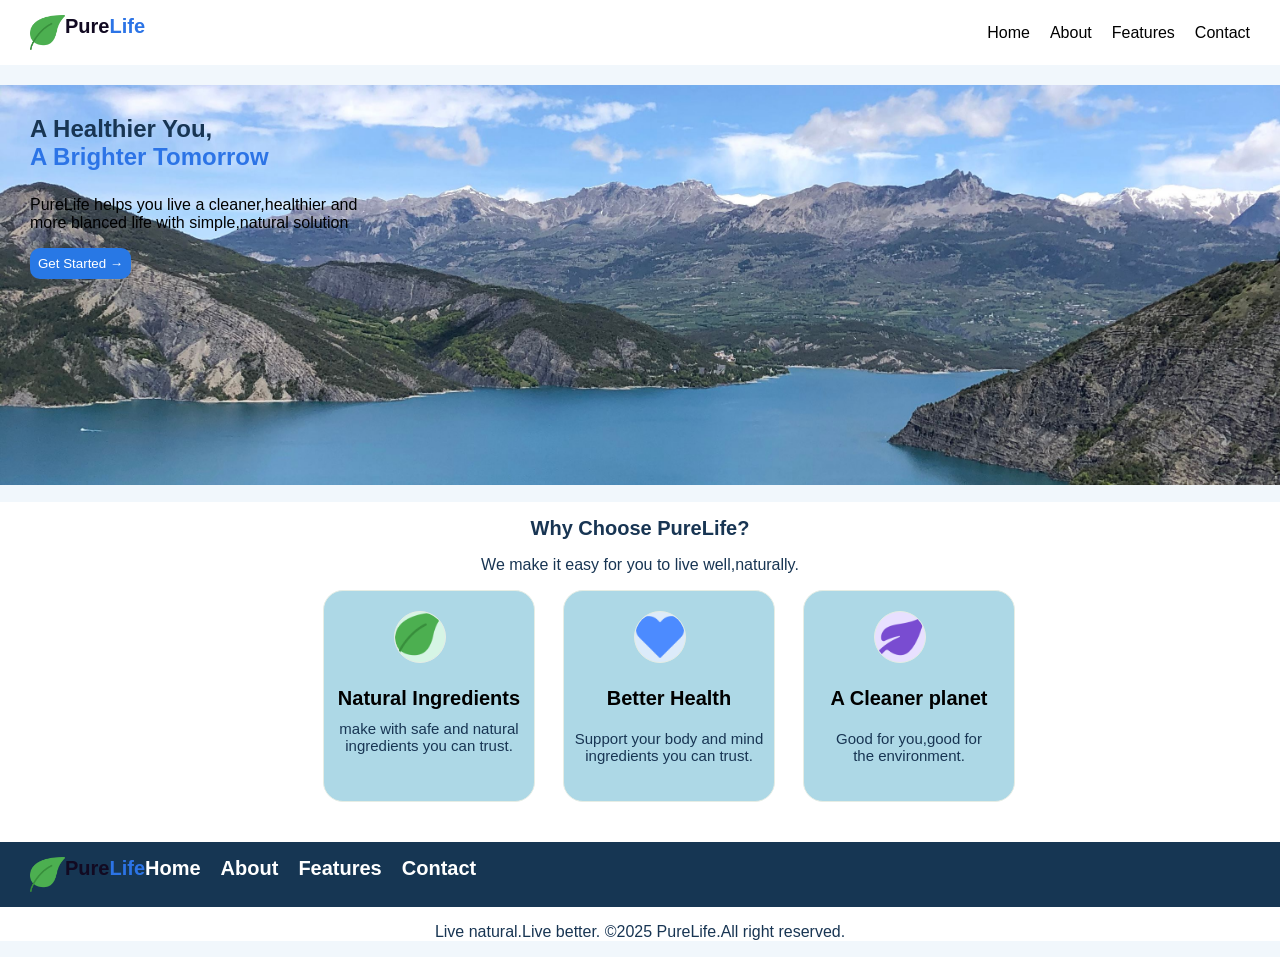
<file: index.html>
<!DOCTYPE html>
<html>
<head>
    <title>PURELIFE</title>
    <link rel="stylesheet" href="purelife.css">
</head>

<body>
     
    
     <nav class="navigation">
        
          <div class="logo"> 
           <img src="/image/leaf.png">
              
             <span class="pure">Pure</span> <span class="life">Life</span>
           </div>
        
        <ul class="links">
         <li><a href="Home.html">Home</a></li> 
         <li><a href="About.html">About</a></li> 
          <li><a href="Features.html">Features</a></li>
         <li><a href="Contact.html">Contact</a></li> 
         
     </nav>
        
      
          </ul>
       
    

<main>
     <div>
     <section id="home">
     <div class="mimi">
     <h1><span class="he"> A Healthier You,</span>  <br>A Brighter Tomorrow</h1>
     <p>PureLife helps you live a cleaner,healthier and <br>more blanced life with simple,natural solution</p>
     <button>Get Started  &#8594</button>
</div>
       
     </section>
    
    <section id="why">
     <h1>Why Choose PureLife?</h1>
        <p>We make it easy for you to live well,naturally.</p>
       
       
          <div class="card">
               
               <div class=" green">
                <img src="/image/leaf.png">
          <h3>Natural Ingredients</h3>
          <p>make with safe and natural ingredients you can trust.</p>
         </div>
         
        
          <div class="heart">
               <img src="/image/love.png">
            <h3>Better Health</h3>
            <p>Support your body and mind<br>ingredients you can trust.</p>
          </div>
          
          
           <div class="icon planet">
               <img src="/image/leaf (1).png">
               <h3>A Cleaner planet</h3>
               <p>Good for you,good for<br>the environment.</p>
           </div>
          
          </div>
        
          <footer>
          <nav class="footer">
               <div class="logo2"> 
           <img src="/image/leaf.png">
              <span class="pure">Pure</span> <span class="life">Life</span>
             
           
        
        <ul class="footerlinks">
         <li><a href="Home.html">Home</a></li> 
         <li><a href="About.html">About</a></li> 
          <li><a href="Features.html">Features</a></li>
         <li><a href="Contact.html">Contact</a></li> 
         </nav>
          
          <p>  Live natural.Live better. &copy2025 PureLife.All right reserved.</p>
      
          
     </div>
     </footer> 
     
          
       </section>
    </main>
          
    

    


</body>
     </html>
</file>
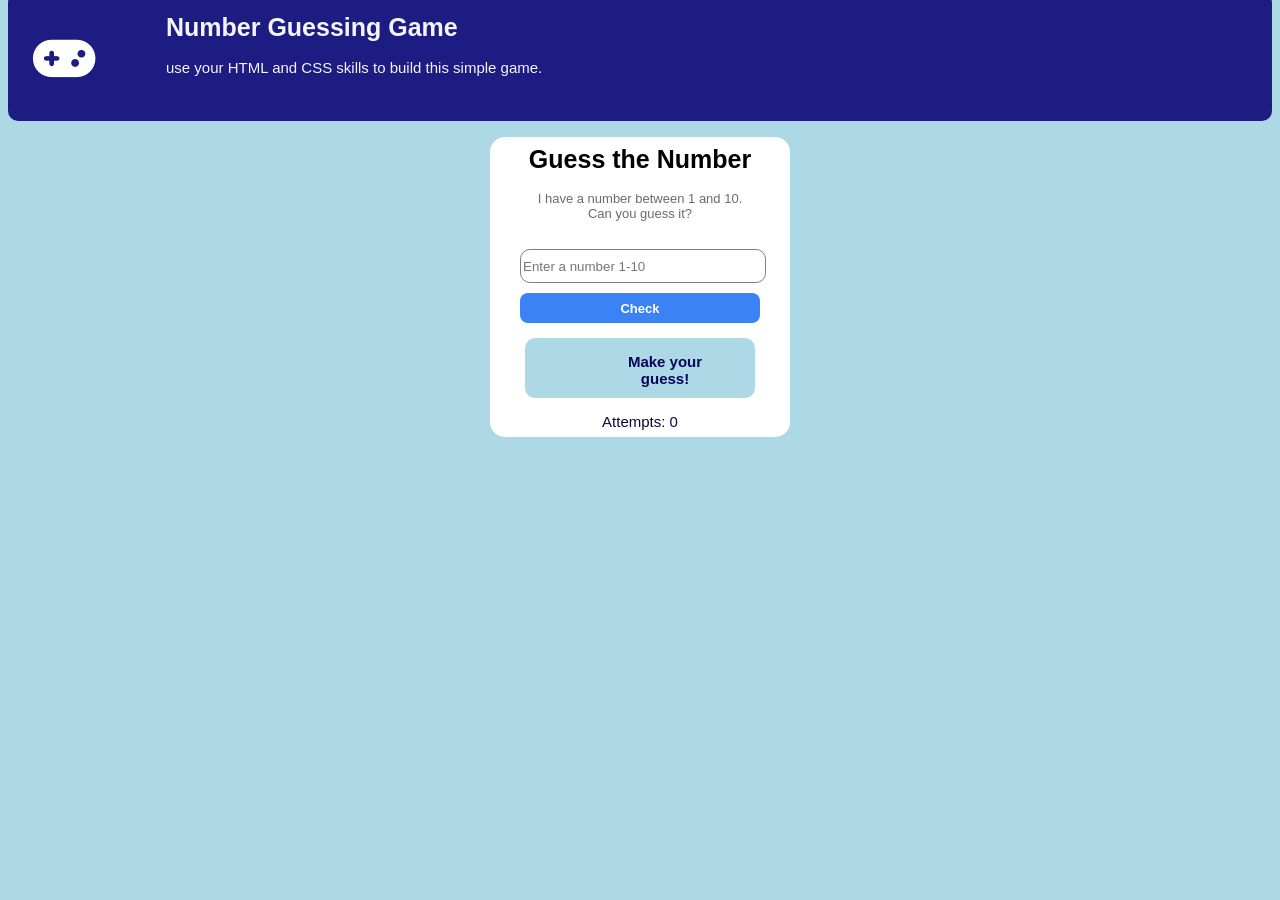
<file: PROJECT 1/index.html>
<!DOCTYPE html>
<html>
    <head>
        <title>Number Guessing Game</title>
        <link rel="stylesheet" href="Game.css">
    </head>
    <body>
      
        <div class="head">
           <link rel="stylesheet" href="https://cdnjs.cloudflare.com/ajax/libs/font-awesome/6.7.2/css/all.min.css">
           <i class="fas fa-gamepad"></i>
           
                <div>
                   <h1>Number Guessing Game</h1>
                  <p>use your HTML and CSS skills to build this simple game.</p>
               </div>
        </div>
        
       
        
       
       
       
       <div class="card">
       
        
         <h1>Guess the Number</h1>
         <p>I have a number between 1 and 10.<br>Can you guess it?</p>
        <input type="number" placeholder="Enter a number 1-10" required>
        <button>Check</button>
        <p class="message">Make your guess! </p>
        <p class="att">Attempts: <span id="attempts">0</span></p>
      
    </div>
       
    </body>
</html>
</file>
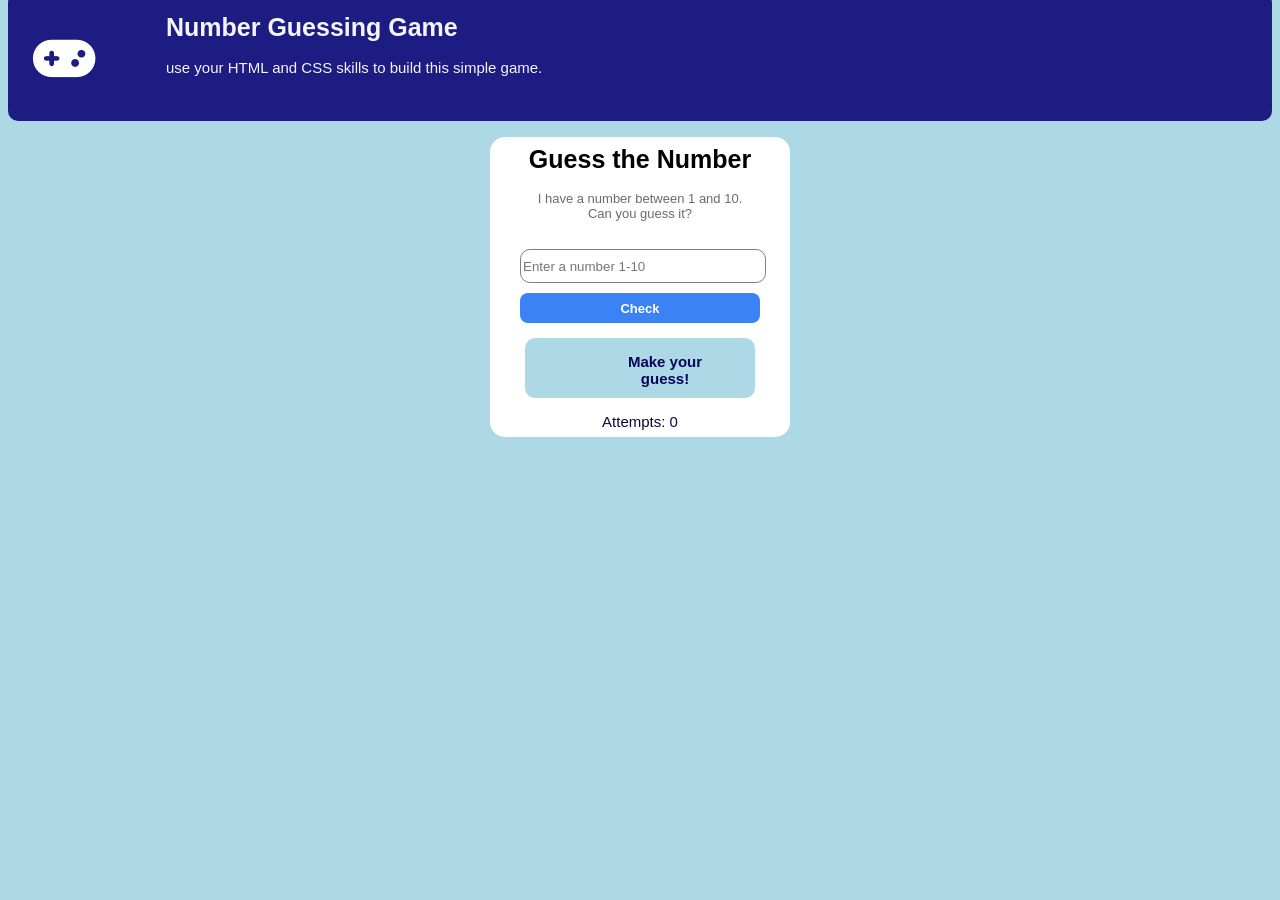
<file: PROJECT 1/Game.html>
<!DOCTYPE html>
<html>
    <head>
        <title>Number Guessing Game</title>
        <link rel="stylesheet" href="Game.css">
    </head>
    <body>
      
        <div class="head">
           <link rel="stylesheet" href="https://cdnjs.cloudflare.com/ajax/libs/font-awesome/6.7.2/css/all.min.css">
           <i class="fas fa-gamepad"></i>
           
                <div>
                   <h1>Number Guessing Game</h1>
                  <p>use your HTML and CSS skills to build this simple game.</p>
               </div>
        </div>
        
       
        
       
       
       
       <div class="card">
       
        
         <h1>Guess the Number</h1>
         <p>I have a number between 1 and 10.<br>Can you guess it?</p>
        <input type="number" placeholder="Enter a number 1-10" required>
        <button>Check</button>
        <p class="message">Make your guess! </p>
        <p class="att">Attempts: <span id="attempts">0</span></p>
      
    </div>
       
    </body>
</html>
</file>
<file: purelife.css>
body{
    margin: 0;
    font-family: sans-serif;
    background-color: #f1f7fc;
}
 .navigation{
    display: flex; 
    justify-content: space-between;
    align-items: center;
    background-color: white;
    color: #183553;
    padding: 15px 30px;
    
}
 .links{
    list-style: none;
    display: flex;
    gap: 20px;
    margin: 0;
    padding: 0;

 }
 .links a{
    color: black;
    text-decoration: none;
   
 }
  .links a:hover{
   color: #2c74e6;
   text-decoration: underline;
  }

  .logo{
  font-size: 20px;
  color: rgb(18, 10, 34);
  display: flex;
  font-weight: bold;
  
   }
   .logo img{
      width: 35px;
      height: 35px;
      object-fit: contain;
     
   }
   .logo.pure{
      color:#183553;
   }
  .logo .life{
   color: #2c74e6;
  }
  
   #home{
      background-image:url(image/pexels-martin-alargent-1165956-8098946.jpg) ;
      background-size: cover;
      background-position: center;
      height: 400px;
   }
   
    #home h1{
      font-weight: bold;
      padding: 30px;
      color: #2c74e6;
      padding-right: 10px;

    }
     
    #home span{
      color: #183553;
    }
     #home p{
     color:black;
      margin-left: 30px;
      margin-top: -25px;

     
     }
   #home button{
      background-color: #2878e5;
      border-radius: 10px;
      border: none;
      color: white;
      padding-top: 8px;
      padding-bottom: 8px;
      padding-right:8px ;
      padding-left:8px;
      margin-left: 30px;
   }
   #why{
      color: #183553;
      align-items: center;
      
      background-color: white;
      
   }
   #why h1{
      font-size: 20px;
      font-weight: bold;
      padding-top: 15px;
      text-align: center;
      
   }

   #why P{
      text-align: center;
   }
    
   .card{
      display: flex;
      gap: 20px;
      margin-left: 50px;
      justify-content: center;
     
     
   }
   
   
   .green img{
      border: 1px solid gray;
      width: 50px;
      height: 50px;
      border-radius: 30px;
      background-color: #d6f5e5;
      align-items: center;
      margin-left: 70px;
      margin-top: 20px;
      border-color:#e5ede5 ;
      
    }
    .green{
      border: 1px solid gray;
      width: 210px;
      height: 210px;
      border-radius: 20px;
      background-color:lightblue;
      align-items: center;
      margin-left: 8px;
      border-color: #e5ede5;

   
   }
    .green h3{
      color: black;
      font-weight: bold;
      text-align: center;
      font-size: 20px;
      margin-bottom: 40px;
    }
    .green p{
       color: #183553;
      text-align: center;
      font-size: 15px;
      margin-top: -30px;
 }
 .heart img{
    border: 1px solid gray;
      width: 50px;
      height: 50px;
      border-radius: 30px;
      background-color: #dcebfa;
      align-items: center;
      margin-left: 70px;
      margin-top: 20px;
      border-color:#e5ede5;
      object-fit: contain;
      
 }
 .heart{
   border: 1px solid gray;
      width: 210px;
      height: 210px;
      border-radius: 20px;
      background-color:lightblue;
      align-items: center;
      margin-left: 8px;
      border-color: #e5ede5;

 }
 .heart h3{
      color: black;
      font-weight: bold;
      text-align: center;
      font-size: 20px;
      margin-bottom: 20px;

 }
 .heart p{
   color: #183553;
      text-align: center;
      font-size: 15px;
      margin-top: 15px;

 }

 .planet img{
   border: 1px solid gray;
      width: 50px;
      height: 50px;
      border-radius: 30px;
      background-color: #e8e0ff;
      align-items: center;
      margin-left: 70px;
      margin-top: 20px;
      border-color:#e5ede5;
      object-fit: contain;
 }
 .planet{
   border: 1px solid gray;
      width: 210px;
      height: 210px;
      border-radius: 20px;
      background-color:lightblue;
      align-items: center;
      margin-left: 8px;
      border-color: #e5ede5;

 }
 .planet h3{
    color: black;
      font-weight: bold;
      text-align: center;
      font-size: 20px;
      margin-bottom: 20px;
 }
 .planet p{
   color: #183553;
      text-align: center;
      font-size: 15px;
      margin-top: 15px;
 }

   .footerlinks{
     list-style: none;
       display: flex;
     gap: 20px;
      padding: 0;
      margin: 0;
    
      
 }
 
 .footer{
    justify-content: space-between;
    align-items: center;
    background-color: #163653;
    color: #183553;
    padding: 15px 30px;
    margin-top: 40px;

 }

    .footerlinks a{
      color:white;
    text-decoration: none;
    

    }
    .footerlinks a:hover{
      color: #2c74e6;
   text-decoration: underline;
    }
     .logo2{
  font-size: 20px;
  color: rgb(18, 10, 34);
  display: flex;
  font-weight: bold;
   
}.logo2 img{
      width: 35px;
      height: 35px;
      object-fit: contain;
     }

.logo2.pure{
      color: white;
   }
  .logo2 .life{
   color: #2c74e6;
  }
</file>
<file: PROJECT 1/Game.css>
body{
    background-color: lightblue;
    justify-content: center;
    font-family: Arial, Helvetica, sans-serif;
}

.fa-gamepad{
    font-size: 50px;
    color: white;
    padding-left: 25px;
    
}
.head{
    background-color: rgb(28, 28, 130);
    color:rgba(255, 255, 255, 0.952);
     border-radius: 10px;
    margin-top: -15px;
    padding-top: 3px;
    margin-bottom: 5px;
    display: flex;
    align-items: center;
    gap: 70px;
   
    
    }
    .head h1{
        font-size: 25px;
        ;
    }
    .head p{
        font-size: 15px;
        padding-bottom: 30px;
        
    }



.card{     
    width: 300px;
    height: 300px;
    background-color: white;
    border-radius: 15px;
    margin: 15px auto 0;
   justify-content: center;
   align-items: center;

}
  .card h1{
    font-size: 25px;
    font-weight: bold;
    text-align: center;
    padding-top: 8px;
  }
 .card p{
    font-size: 13px;
    text-align: center;
    padding-bottom: 15px;
    color: rgb(114, 105, 105);
    padding-bottom: 15px;
  }
  .card input{
    width: 80%;
    height: 30px;
    border-radius: 10px;
    margin-left: 30px;
    margin-bottom: 10px;
    border: 1px solid gray;
    color: gray;
    background-color: white;
    

  }
  .card button{
    width: 80%;
    height: 30px;
    border-radius: 8px;
    margin-left: 30px;
    background-color: #3b82f6;
    border:none ;
    color: white;
    font-size: 13px;
    font-weight: bold;
    
  }
  .card .message {
   color: rgb(5, 5, 92);
   background-color: lightblue;
   font-size: 15px;
   font-weight: bold;
   text-align: center;
   width: 80px;
   height: 30px;
   border-radius: 10px;
   margin:15px auto 0;
   padding-top: 15px;
   padding-left:100px;
   padding-right:50px;
  }

  .card .att{
    color:rgb(10, 10, 56);
    text-align: center;
    font-size: 15px;
  }
</file>
